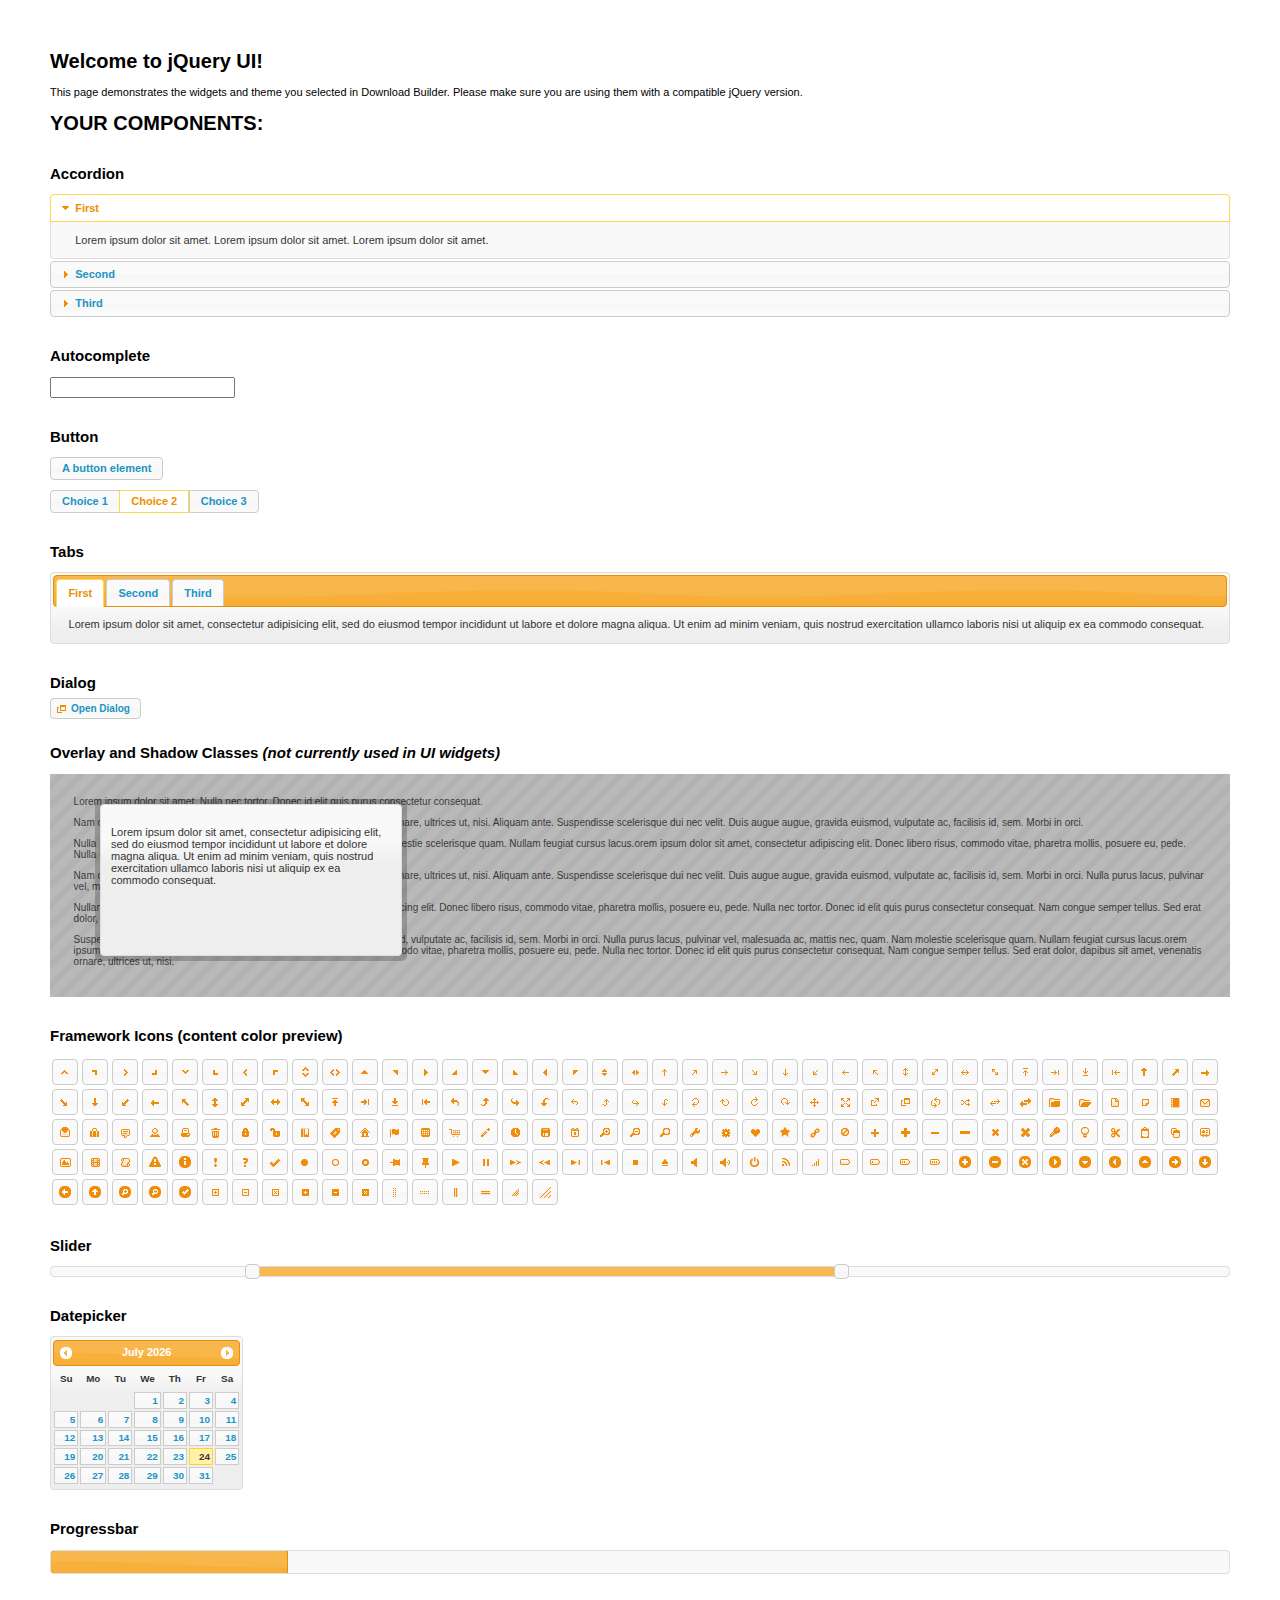
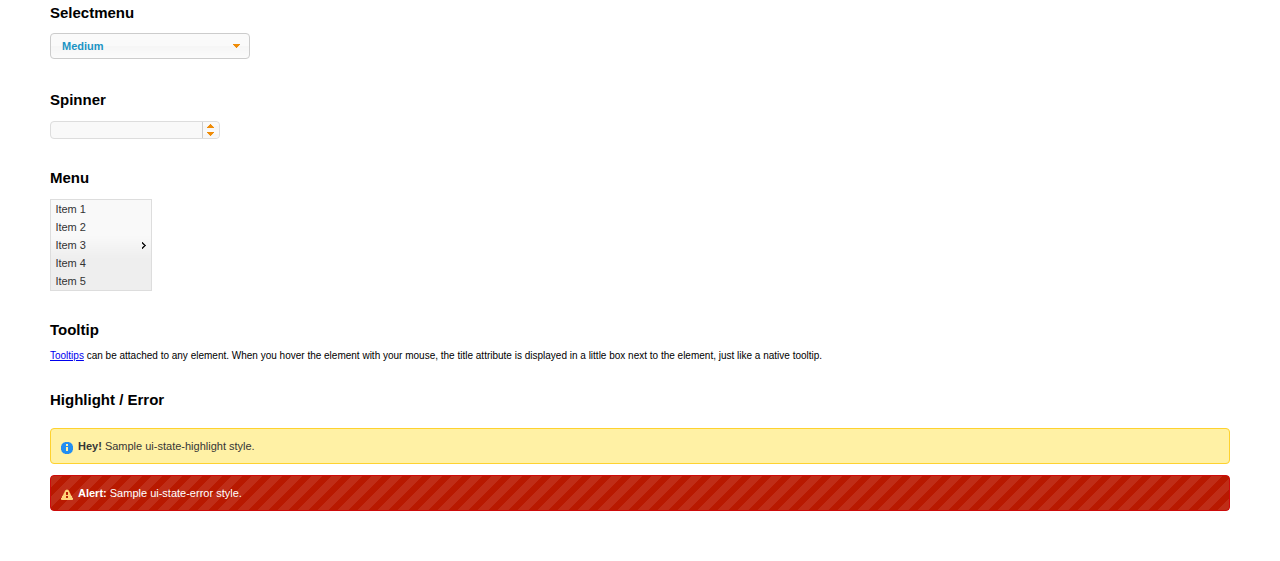
<file: django/website/static/website/jquery-ui/index.html>
<!doctype html>
<html lang="us">
<head>
	<meta charset="utf-8">
	<title>jQuery UI Example Page</title>
	<link href="jquery-ui.css" rel="stylesheet">
	<style>
	body{
		font: 62.5% "Trebuchet MS", sans-serif;
		margin: 50px;
	}
	.demoHeaders {
		margin-top: 2em;
	}
	#dialog-link {
		padding: .4em 1em .4em 20px;
		text-decoration: none;
		position: relative;
	}
	#dialog-link span.ui-icon {
		margin: 0 5px 0 0;
		position: absolute;
		left: .2em;
		top: 50%;
		margin-top: -8px;
	}
	#icons {
		margin: 0;
		padding: 0;
	}
	#icons li {
		margin: 2px;
		position: relative;
		padding: 4px 0;
		cursor: pointer;
		float: left;
		list-style: none;
	}
	#icons span.ui-icon {
		float: left;
		margin: 0 4px;
	}
	.fakewindowcontain .ui-widget-overlay {
		position: absolute;
	}
	select {
		width: 200px;
	}
	</style>
</head>
<body>

<h1>Welcome to jQuery UI!</h1>

<div class="ui-widget">
	<p>This page demonstrates the widgets and theme you selected in Download Builder. Please make sure you are using them with a compatible jQuery version.</p>
</div>

<h1>YOUR COMPONENTS:</h1>


<!-- Accordion -->
<h2 class="demoHeaders">Accordion</h2>
<div id="accordion">
	<h3>First</h3>
	<div>Lorem ipsum dolor sit amet. Lorem ipsum dolor sit amet. Lorem ipsum dolor sit amet.</div>
	<h3>Second</h3>
	<div>Phasellus mattis tincidunt nibh.</div>
	<h3>Third</h3>
	<div>Nam dui erat, auctor a, dignissim quis.</div>
</div>



<!-- Autocomplete -->
<h2 class="demoHeaders">Autocomplete</h2>
<div>
	<input id="autocomplete" title="type &quot;a&quot;">
</div>



<!-- Button -->
<h2 class="demoHeaders">Button</h2>
<button id="button">A button element</button>
<form style="margin-top: 1em;">
	<div id="radioset">
		<input type="radio" id="radio1" name="radio"><label for="radio1">Choice 1</label>
		<input type="radio" id="radio2" name="radio" checked="checked"><label for="radio2">Choice 2</label>
		<input type="radio" id="radio3" name="radio"><label for="radio3">Choice 3</label>
	</div>
</form>



<!-- Tabs -->
<h2 class="demoHeaders">Tabs</h2>
<div id="tabs">
	<ul>
		<li><a href="#tabs-1">First</a></li>
		<li><a href="#tabs-2">Second</a></li>
		<li><a href="#tabs-3">Third</a></li>
	</ul>
	<div id="tabs-1">Lorem ipsum dolor sit amet, consectetur adipisicing elit, sed do eiusmod tempor incididunt ut labore et dolore magna aliqua. Ut enim ad minim veniam, quis nostrud exercitation ullamco laboris nisi ut aliquip ex ea commodo consequat.</div>
	<div id="tabs-2">Phasellus mattis tincidunt nibh. Cras orci urna, blandit id, pretium vel, aliquet ornare, felis. Maecenas scelerisque sem non nisl. Fusce sed lorem in enim dictum bibendum.</div>
	<div id="tabs-3">Nam dui erat, auctor a, dignissim quis, sollicitudin eu, felis. Pellentesque nisi urna, interdum eget, sagittis et, consequat vestibulum, lacus. Mauris porttitor ullamcorper augue.</div>
</div>



<!-- Dialog NOTE: Dialog is not generated by UI in this demo so it can be visually styled in themeroller-->
<h2 class="demoHeaders">Dialog</h2>
<p><a href="#" id="dialog-link" class="ui-state-default ui-corner-all"><span class="ui-icon ui-icon-newwin"></span>Open Dialog</a></p>

<h2 class="demoHeaders">Overlay and Shadow Classes <em>(not currently used in UI widgets)</em></h2>
<div style="position: relative; width: 96%; height: 200px; padding:1% 2%; overflow:hidden;" class="fakewindowcontain">
	<p>Lorem ipsum dolor sit amet,  Nulla nec tortor. Donec id elit quis purus consectetur consequat. </p><p>Nam congue semper tellus. Sed erat dolor, dapibus sit amet, venenatis ornare, ultrices ut, nisi. Aliquam ante. Suspendisse scelerisque dui nec velit. Duis augue augue, gravida euismod, vulputate ac, facilisis id, sem. Morbi in orci. </p><p>Nulla purus lacus, pulvinar vel, malesuada ac, mattis nec, quam. Nam molestie scelerisque quam. Nullam feugiat cursus lacus.orem ipsum dolor sit amet, consectetur adipiscing elit. Donec libero risus, commodo vitae, pharetra mollis, posuere eu, pede. Nulla nec tortor. Donec id elit quis purus consectetur consequat. </p><p>Nam congue semper tellus. Sed erat dolor, dapibus sit amet, venenatis ornare, ultrices ut, nisi. Aliquam ante. Suspendisse scelerisque dui nec velit. Duis augue augue, gravida euismod, vulputate ac, facilisis id, sem. Morbi in orci. Nulla purus lacus, pulvinar vel, malesuada ac, mattis nec, quam. Nam molestie scelerisque quam. </p><p>Nullam feugiat cursus lacus.orem ipsum dolor sit amet, consectetur adipiscing elit. Donec libero risus, commodo vitae, pharetra mollis, posuere eu, pede. Nulla nec tortor. Donec id elit quis purus consectetur consequat. Nam congue semper tellus. Sed erat dolor, dapibus sit amet, venenatis ornare, ultrices ut, nisi. Aliquam ante. </p><p>Suspendisse scelerisque dui nec velit. Duis augue augue, gravida euismod, vulputate ac, facilisis id, sem. Morbi in orci. Nulla purus lacus, pulvinar vel, malesuada ac, mattis nec, quam. Nam molestie scelerisque quam. Nullam feugiat cursus lacus.orem ipsum dolor sit amet, consectetur adipiscing elit. Donec libero risus, commodo vitae, pharetra mollis, posuere eu, pede. Nulla nec tortor. Donec id elit quis purus consectetur consequat. Nam congue semper tellus. Sed erat dolor, dapibus sit amet, venenatis ornare, ultrices ut, nisi. </p>

	<!-- ui-dialog -->
	<div class="ui-overlay"><div class="ui-widget-overlay"></div><div class="ui-widget-shadow ui-corner-all" style="width: 302px; height: 152px; position: absolute; left: 50px; top: 30px;"></div></div>
	<div style="position: absolute; width: 280px; height: 130px;left: 50px; top: 30px; padding: 10px;" class="ui-widget ui-widget-content ui-corner-all">
		<div class="ui-dialog-content ui-widget-content" style="background: none; border: 0;">
			<p>Lorem ipsum dolor sit amet, consectetur adipisicing elit, sed do eiusmod tempor incididunt ut labore et dolore magna aliqua. Ut enim ad minim veniam, quis nostrud exercitation ullamco laboris nisi ut aliquip ex ea commodo consequat.</p>
		</div>
	</div>

</div>

<!-- ui-dialog -->
<div id="dialog" title="Dialog Title">
	<p>Lorem ipsum dolor sit amet, consectetur adipisicing elit, sed do eiusmod tempor incididunt ut labore et dolore magna aliqua. Ut enim ad minim veniam, quis nostrud exercitation ullamco laboris nisi ut aliquip ex ea commodo consequat.</p>
</div>



<h2 class="demoHeaders">Framework Icons (content color preview)</h2>
<ul id="icons" class="ui-widget ui-helper-clearfix">
	<li class="ui-state-default ui-corner-all" title=".ui-icon-carat-1-n"><span class="ui-icon ui-icon-carat-1-n"></span></li>
	<li class="ui-state-default ui-corner-all" title=".ui-icon-carat-1-ne"><span class="ui-icon ui-icon-carat-1-ne"></span></li>
	<li class="ui-state-default ui-corner-all" title=".ui-icon-carat-1-e"><span class="ui-icon ui-icon-carat-1-e"></span></li>
	<li class="ui-state-default ui-corner-all" title=".ui-icon-carat-1-se"><span class="ui-icon ui-icon-carat-1-se"></span></li>
	<li class="ui-state-default ui-corner-all" title=".ui-icon-carat-1-s"><span class="ui-icon ui-icon-carat-1-s"></span></li>
	<li class="ui-state-default ui-corner-all" title=".ui-icon-carat-1-sw"><span class="ui-icon ui-icon-carat-1-sw"></span></li>
	<li class="ui-state-default ui-corner-all" title=".ui-icon-carat-1-w"><span class="ui-icon ui-icon-carat-1-w"></span></li>
	<li class="ui-state-default ui-corner-all" title=".ui-icon-carat-1-nw"><span class="ui-icon ui-icon-carat-1-nw"></span></li>
	<li class="ui-state-default ui-corner-all" title=".ui-icon-carat-2-n-s"><span class="ui-icon ui-icon-carat-2-n-s"></span></li>
	<li class="ui-state-default ui-corner-all" title=".ui-icon-carat-2-e-w"><span class="ui-icon ui-icon-carat-2-e-w"></span></li>
	<li class="ui-state-default ui-corner-all" title=".ui-icon-triangle-1-n"><span class="ui-icon ui-icon-triangle-1-n"></span></li>
	<li class="ui-state-default ui-corner-all" title=".ui-icon-triangle-1-ne"><span class="ui-icon ui-icon-triangle-1-ne"></span></li>
	<li class="ui-state-default ui-corner-all" title=".ui-icon-triangle-1-e"><span class="ui-icon ui-icon-triangle-1-e"></span></li>
	<li class="ui-state-default ui-corner-all" title=".ui-icon-triangle-1-se"><span class="ui-icon ui-icon-triangle-1-se"></span></li>
	<li class="ui-state-default ui-corner-all" title=".ui-icon-triangle-1-s"><span class="ui-icon ui-icon-triangle-1-s"></span></li>
	<li class="ui-state-default ui-corner-all" title=".ui-icon-triangle-1-sw"><span class="ui-icon ui-icon-triangle-1-sw"></span></li>
	<li class="ui-state-default ui-corner-all" title=".ui-icon-triangle-1-w"><span class="ui-icon ui-icon-triangle-1-w"></span></li>
	<li class="ui-state-default ui-corner-all" title=".ui-icon-triangle-1-nw"><span class="ui-icon ui-icon-triangle-1-nw"></span></li>
	<li class="ui-state-default ui-corner-all" title=".ui-icon-triangle-2-n-s"><span class="ui-icon ui-icon-triangle-2-n-s"></span></li>
	<li class="ui-state-default ui-corner-all" title=".ui-icon-triangle-2-e-w"><span class="ui-icon ui-icon-triangle-2-e-w"></span></li>
	<li class="ui-state-default ui-corner-all" title=".ui-icon-arrow-1-n"><span class="ui-icon ui-icon-arrow-1-n"></span></li>
	<li class="ui-state-default ui-corner-all" title=".ui-icon-arrow-1-ne"><span class="ui-icon ui-icon-arrow-1-ne"></span></li>
	<li class="ui-state-default ui-corner-all" title=".ui-icon-arrow-1-e"><span class="ui-icon ui-icon-arrow-1-e"></span></li>
	<li class="ui-state-default ui-corner-all" title=".ui-icon-arrow-1-se"><span class="ui-icon ui-icon-arrow-1-se"></span></li>
	<li class="ui-state-default ui-corner-all" title=".ui-icon-arrow-1-s"><span class="ui-icon ui-icon-arrow-1-s"></span></li>
	<li class="ui-state-default ui-corner-all" title=".ui-icon-arrow-1-sw"><span class="ui-icon ui-icon-arrow-1-sw"></span></li>
	<li class="ui-state-default ui-corner-all" title=".ui-icon-arrow-1-w"><span class="ui-icon ui-icon-arrow-1-w"></span></li>
	<li class="ui-state-default ui-corner-all" title=".ui-icon-arrow-1-nw"><span class="ui-icon ui-icon-arrow-1-nw"></span></li>
	<li class="ui-state-default ui-corner-all" title=".ui-icon-arrow-2-n-s"><span class="ui-icon ui-icon-arrow-2-n-s"></span></li>
	<li class="ui-state-default ui-corner-all" title=".ui-icon-arrow-2-ne-sw"><span class="ui-icon ui-icon-arrow-2-ne-sw"></span></li>
	<li class="ui-state-default ui-corner-all" title=".ui-icon-arrow-2-e-w"><span class="ui-icon ui-icon-arrow-2-e-w"></span></li>
	<li class="ui-state-default ui-corner-all" title=".ui-icon-arrow-2-se-nw"><span class="ui-icon ui-icon-arrow-2-se-nw"></span></li>
	<li class="ui-state-default ui-corner-all" title=".ui-icon-arrowstop-1-n"><span class="ui-icon ui-icon-arrowstop-1-n"></span></li>
	<li class="ui-state-default ui-corner-all" title=".ui-icon-arrowstop-1-e"><span class="ui-icon ui-icon-arrowstop-1-e"></span></li>
	<li class="ui-state-default ui-corner-all" title=".ui-icon-arrowstop-1-s"><span class="ui-icon ui-icon-arrowstop-1-s"></span></li>
	<li class="ui-state-default ui-corner-all" title=".ui-icon-arrowstop-1-w"><span class="ui-icon ui-icon-arrowstop-1-w"></span></li>
	<li class="ui-state-default ui-corner-all" title=".ui-icon-arrowthick-1-n"><span class="ui-icon ui-icon-arrowthick-1-n"></span></li>
	<li class="ui-state-default ui-corner-all" title=".ui-icon-arrowthick-1-ne"><span class="ui-icon ui-icon-arrowthick-1-ne"></span></li>
	<li class="ui-state-default ui-corner-all" title=".ui-icon-arrowthick-1-e"><span class="ui-icon ui-icon-arrowthick-1-e"></span></li>
	<li class="ui-state-default ui-corner-all" title=".ui-icon-arrowthick-1-se"><span class="ui-icon ui-icon-arrowthick-1-se"></span></li>
	<li class="ui-state-default ui-corner-all" title=".ui-icon-arrowthick-1-s"><span class="ui-icon ui-icon-arrowthick-1-s"></span></li>
	<li class="ui-state-default ui-corner-all" title=".ui-icon-arrowthick-1-sw"><span class="ui-icon ui-icon-arrowthick-1-sw"></span></li>
	<li class="ui-state-default ui-corner-all" title=".ui-icon-arrowthick-1-w"><span class="ui-icon ui-icon-arrowthick-1-w"></span></li>
	<li class="ui-state-default ui-corner-all" title=".ui-icon-arrowthick-1-nw"><span class="ui-icon ui-icon-arrowthick-1-nw"></span></li>
	<li class="ui-state-default ui-corner-all" title=".ui-icon-arrowthick-2-n-s"><span class="ui-icon ui-icon-arrowthick-2-n-s"></span></li>
	<li class="ui-state-default ui-corner-all" title=".ui-icon-arrowthick-2-ne-sw"><span class="ui-icon ui-icon-arrowthick-2-ne-sw"></span></li>
	<li class="ui-state-default ui-corner-all" title=".ui-icon-arrowthick-2-e-w"><span class="ui-icon ui-icon-arrowthick-2-e-w"></span></li>
	<li class="ui-state-default ui-corner-all" title=".ui-icon-arrowthick-2-se-nw"><span class="ui-icon ui-icon-arrowthick-2-se-nw"></span></li>
	<li class="ui-state-default ui-corner-all" title=".ui-icon-arrowthickstop-1-n"><span class="ui-icon ui-icon-arrowthickstop-1-n"></span></li>
	<li class="ui-state-default ui-corner-all" title=".ui-icon-arrowthickstop-1-e"><span class="ui-icon ui-icon-arrowthickstop-1-e"></span></li>
	<li class="ui-state-default ui-corner-all" title=".ui-icon-arrowthickstop-1-s"><span class="ui-icon ui-icon-arrowthickstop-1-s"></span></li>
	<li class="ui-state-default ui-corner-all" title=".ui-icon-arrowthickstop-1-w"><span class="ui-icon ui-icon-arrowthickstop-1-w"></span></li>
	<li class="ui-state-default ui-corner-all" title=".ui-icon-arrowreturnthick-1-w"><span class="ui-icon ui-icon-arrowreturnthick-1-w"></span></li>
	<li class="ui-state-default ui-corner-all" title=".ui-icon-arrowreturnthick-1-n"><span class="ui-icon ui-icon-arrowreturnthick-1-n"></span></li>
	<li class="ui-state-default ui-corner-all" title=".ui-icon-arrowreturnthick-1-e"><span class="ui-icon ui-icon-arrowreturnthick-1-e"></span></li>
	<li class="ui-state-default ui-corner-all" title=".ui-icon-arrowreturnthick-1-s"><span class="ui-icon ui-icon-arrowreturnthick-1-s"></span></li>
	<li class="ui-state-default ui-corner-all" title=".ui-icon-arrowreturn-1-w"><span class="ui-icon ui-icon-arrowreturn-1-w"></span></li>
	<li class="ui-state-default ui-corner-all" title=".ui-icon-arrowreturn-1-n"><span class="ui-icon ui-icon-arrowreturn-1-n"></span></li>
	<li class="ui-state-default ui-corner-all" title=".ui-icon-arrowreturn-1-e"><span class="ui-icon ui-icon-arrowreturn-1-e"></span></li>
	<li class="ui-state-default ui-corner-all" title=".ui-icon-arrowreturn-1-s"><span class="ui-icon ui-icon-arrowreturn-1-s"></span></li>
	<li class="ui-state-default ui-corner-all" title=".ui-icon-arrowrefresh-1-w"><span class="ui-icon ui-icon-arrowrefresh-1-w"></span></li>
	<li class="ui-state-default ui-corner-all" title=".ui-icon-arrowrefresh-1-n"><span class="ui-icon ui-icon-arrowrefresh-1-n"></span></li>
	<li class="ui-state-default ui-corner-all" title=".ui-icon-arrowrefresh-1-e"><span class="ui-icon ui-icon-arrowrefresh-1-e"></span></li>
	<li class="ui-state-default ui-corner-all" title=".ui-icon-arrowrefresh-1-s"><span class="ui-icon ui-icon-arrowrefresh-1-s"></span></li>
	<li class="ui-state-default ui-corner-all" title=".ui-icon-arrow-4"><span class="ui-icon ui-icon-arrow-4"></span></li>
	<li class="ui-state-default ui-corner-all" title=".ui-icon-arrow-4-diag"><span class="ui-icon ui-icon-arrow-4-diag"></span></li>
	<li class="ui-state-default ui-corner-all" title=".ui-icon-extlink"><span class="ui-icon ui-icon-extlink"></span></li>
	<li class="ui-state-default ui-corner-all" title=".ui-icon-newwin"><span class="ui-icon ui-icon-newwin"></span></li>
	<li class="ui-state-default ui-corner-all" title=".ui-icon-refresh"><span class="ui-icon ui-icon-refresh"></span></li>
	<li class="ui-state-default ui-corner-all" title=".ui-icon-shuffle"><span class="ui-icon ui-icon-shuffle"></span></li>
	<li class="ui-state-default ui-corner-all" title=".ui-icon-transfer-e-w"><span class="ui-icon ui-icon-transfer-e-w"></span></li>
	<li class="ui-state-default ui-corner-all" title=".ui-icon-transferthick-e-w"><span class="ui-icon ui-icon-transferthick-e-w"></span></li>
	<li class="ui-state-default ui-corner-all" title=".ui-icon-folder-collapsed"><span class="ui-icon ui-icon-folder-collapsed"></span></li>
	<li class="ui-state-default ui-corner-all" title=".ui-icon-folder-open"><span class="ui-icon ui-icon-folder-open"></span></li>
	<li class="ui-state-default ui-corner-all" title=".ui-icon-document"><span class="ui-icon ui-icon-document"></span></li>
	<li class="ui-state-default ui-corner-all" title=".ui-icon-document-b"><span class="ui-icon ui-icon-document-b"></span></li>
	<li class="ui-state-default ui-corner-all" title=".ui-icon-note"><span class="ui-icon ui-icon-note"></span></li>
	<li class="ui-state-default ui-corner-all" title=".ui-icon-mail-closed"><span class="ui-icon ui-icon-mail-closed"></span></li>
	<li class="ui-state-default ui-corner-all" title=".ui-icon-mail-open"><span class="ui-icon ui-icon-mail-open"></span></li>
	<li class="ui-state-default ui-corner-all" title=".ui-icon-suitcase"><span class="ui-icon ui-icon-suitcase"></span></li>
	<li class="ui-state-default ui-corner-all" title=".ui-icon-comment"><span class="ui-icon ui-icon-comment"></span></li>
	<li class="ui-state-default ui-corner-all" title=".ui-icon-person"><span class="ui-icon ui-icon-person"></span></li>
	<li class="ui-state-default ui-corner-all" title=".ui-icon-print"><span class="ui-icon ui-icon-print"></span></li>
	<li class="ui-state-default ui-corner-all" title=".ui-icon-trash"><span class="ui-icon ui-icon-trash"></span></li>
	<li class="ui-state-default ui-corner-all" title=".ui-icon-locked"><span class="ui-icon ui-icon-locked"></span></li>
	<li class="ui-state-default ui-corner-all" title=".ui-icon-unlocked"><span class="ui-icon ui-icon-unlocked"></span></li>
	<li class="ui-state-default ui-corner-all" title=".ui-icon-bookmark"><span class="ui-icon ui-icon-bookmark"></span></li>
	<li class="ui-state-default ui-corner-all" title=".ui-icon-tag"><span class="ui-icon ui-icon-tag"></span></li>
	<li class="ui-state-default ui-corner-all" title=".ui-icon-home"><span class="ui-icon ui-icon-home"></span></li>
	<li class="ui-state-default ui-corner-all" title=".ui-icon-flag"><span class="ui-icon ui-icon-flag"></span></li>
	<li class="ui-state-default ui-corner-all" title=".ui-icon-calculator"><span class="ui-icon ui-icon-calculator"></span></li>
	<li class="ui-state-default ui-corner-all" title=".ui-icon-cart"><span class="ui-icon ui-icon-cart"></span></li>
	<li class="ui-state-default ui-corner-all" title=".ui-icon-pencil"><span class="ui-icon ui-icon-pencil"></span></li>
	<li class="ui-state-default ui-corner-all" title=".ui-icon-clock"><span class="ui-icon ui-icon-clock"></span></li>
	<li class="ui-state-default ui-corner-all" title=".ui-icon-disk"><span class="ui-icon ui-icon-disk"></span></li>
	<li class="ui-state-default ui-corner-all" title=".ui-icon-calendar"><span class="ui-icon ui-icon-calendar"></span></li>
	<li class="ui-state-default ui-corner-all" title=".ui-icon-zoomin"><span class="ui-icon ui-icon-zoomin"></span></li>
	<li class="ui-state-default ui-corner-all" title=".ui-icon-zoomout"><span class="ui-icon ui-icon-zoomout"></span></li>
	<li class="ui-state-default ui-corner-all" title=".ui-icon-search"><span class="ui-icon ui-icon-search"></span></li>
	<li class="ui-state-default ui-corner-all" title=".ui-icon-wrench"><span class="ui-icon ui-icon-wrench"></span></li>
	<li class="ui-state-default ui-corner-all" title=".ui-icon-gear"><span class="ui-icon ui-icon-gear"></span></li>
	<li class="ui-state-default ui-corner-all" title=".ui-icon-heart"><span class="ui-icon ui-icon-heart"></span></li>
	<li class="ui-state-default ui-corner-all" title=".ui-icon-star"><span class="ui-icon ui-icon-star"></span></li>
	<li class="ui-state-default ui-corner-all" title=".ui-icon-link"><span class="ui-icon ui-icon-link"></span></li>
	<li class="ui-state-default ui-corner-all" title=".ui-icon-cancel"><span class="ui-icon ui-icon-cancel"></span></li>
	<li class="ui-state-default ui-corner-all" title=".ui-icon-plus"><span class="ui-icon ui-icon-plus"></span></li>
	<li class="ui-state-default ui-corner-all" title=".ui-icon-plusthick"><span class="ui-icon ui-icon-plusthick"></span></li>
	<li class="ui-state-default ui-corner-all" title=".ui-icon-minus"><span class="ui-icon ui-icon-minus"></span></li>
	<li class="ui-state-default ui-corner-all" title=".ui-icon-minusthick"><span class="ui-icon ui-icon-minusthick"></span></li>
	<li class="ui-state-default ui-corner-all" title=".ui-icon-close"><span class="ui-icon ui-icon-close"></span></li>
	<li class="ui-state-default ui-corner-all" title=".ui-icon-closethick"><span class="ui-icon ui-icon-closethick"></span></li>
	<li class="ui-state-default ui-corner-all" title=".ui-icon-key"><span class="ui-icon ui-icon-key"></span></li>
	<li class="ui-state-default ui-corner-all" title=".ui-icon-lightbulb"><span class="ui-icon ui-icon-lightbulb"></span></li>
	<li class="ui-state-default ui-corner-all" title=".ui-icon-scissors"><span class="ui-icon ui-icon-scissors"></span></li>
	<li class="ui-state-default ui-corner-all" title=".ui-icon-clipboard"><span class="ui-icon ui-icon-clipboard"></span></li>
	<li class="ui-state-default ui-corner-all" title=".ui-icon-copy"><span class="ui-icon ui-icon-copy"></span></li>
	<li class="ui-state-default ui-corner-all" title=".ui-icon-contact"><span class="ui-icon ui-icon-contact"></span></li>
	<li class="ui-state-default ui-corner-all" title=".ui-icon-image"><span class="ui-icon ui-icon-image"></span></li>
	<li class="ui-state-default ui-corner-all" title=".ui-icon-video"><span class="ui-icon ui-icon-video"></span></li>
	<li class="ui-state-default ui-corner-all" title=".ui-icon-script"><span class="ui-icon ui-icon-script"></span></li>
	<li class="ui-state-default ui-corner-all" title=".ui-icon-alert"><span class="ui-icon ui-icon-alert"></span></li>
	<li class="ui-state-default ui-corner-all" title=".ui-icon-info"><span class="ui-icon ui-icon-info"></span></li>
	<li class="ui-state-default ui-corner-all" title=".ui-icon-notice"><span class="ui-icon ui-icon-notice"></span></li>
	<li class="ui-state-default ui-corner-all" title=".ui-icon-help"><span class="ui-icon ui-icon-help"></span></li>
	<li class="ui-state-default ui-corner-all" title=".ui-icon-check"><span class="ui-icon ui-icon-check"></span></li>
	<li class="ui-state-default ui-corner-all" title=".ui-icon-bullet"><span class="ui-icon ui-icon-bullet"></span></li>
	<li class="ui-state-default ui-corner-all" title=".ui-icon-radio-off"><span class="ui-icon ui-icon-radio-off"></span></li>
	<li class="ui-state-default ui-corner-all" title=".ui-icon-radio-on"><span class="ui-icon ui-icon-radio-on"></span></li>
	<li class="ui-state-default ui-corner-all" title=".ui-icon-pin-w"><span class="ui-icon ui-icon-pin-w"></span></li>
	<li class="ui-state-default ui-corner-all" title=".ui-icon-pin-s"><span class="ui-icon ui-icon-pin-s"></span></li>
	<li class="ui-state-default ui-corner-all" title=".ui-icon-play"><span class="ui-icon ui-icon-play"></span></li>
	<li class="ui-state-default ui-corner-all" title=".ui-icon-pause"><span class="ui-icon ui-icon-pause"></span></li>
	<li class="ui-state-default ui-corner-all" title=".ui-icon-seek-next"><span class="ui-icon ui-icon-seek-next"></span></li>
	<li class="ui-state-default ui-corner-all" title=".ui-icon-seek-prev"><span class="ui-icon ui-icon-seek-prev"></span></li>
	<li class="ui-state-default ui-corner-all" title=".ui-icon-seek-end"><span class="ui-icon ui-icon-seek-end"></span></li>
	<li class="ui-state-default ui-corner-all" title=".ui-icon-seek-first"><span class="ui-icon ui-icon-seek-first"></span></li>
	<li class="ui-state-default ui-corner-all" title=".ui-icon-stop"><span class="ui-icon ui-icon-stop"></span></li>
	<li class="ui-state-default ui-corner-all" title=".ui-icon-eject"><span class="ui-icon ui-icon-eject"></span></li>
	<li class="ui-state-default ui-corner-all" title=".ui-icon-volume-off"><span class="ui-icon ui-icon-volume-off"></span></li>
	<li class="ui-state-default ui-corner-all" title=".ui-icon-volume-on"><span class="ui-icon ui-icon-volume-on"></span></li>
	<li class="ui-state-default ui-corner-all" title=".ui-icon-power"><span class="ui-icon ui-icon-power"></span></li>
	<li class="ui-state-default ui-corner-all" title=".ui-icon-signal-diag"><span class="ui-icon ui-icon-signal-diag"></span></li>
	<li class="ui-state-default ui-corner-all" title=".ui-icon-signal"><span class="ui-icon ui-icon-signal"></span></li>
	<li class="ui-state-default ui-corner-all" title=".ui-icon-battery-0"><span class="ui-icon ui-icon-battery-0"></span></li>
	<li class="ui-state-default ui-corner-all" title=".ui-icon-battery-1"><span class="ui-icon ui-icon-battery-1"></span></li>
	<li class="ui-state-default ui-corner-all" title=".ui-icon-battery-2"><span class="ui-icon ui-icon-battery-2"></span></li>
	<li class="ui-state-default ui-corner-all" title=".ui-icon-battery-3"><span class="ui-icon ui-icon-battery-3"></span></li>
	<li class="ui-state-default ui-corner-all" title=".ui-icon-circle-plus"><span class="ui-icon ui-icon-circle-plus"></span></li>
	<li class="ui-state-default ui-corner-all" title=".ui-icon-circle-minus"><span class="ui-icon ui-icon-circle-minus"></span></li>
	<li class="ui-state-default ui-corner-all" title=".ui-icon-circle-close"><span class="ui-icon ui-icon-circle-close"></span></li>
	<li class="ui-state-default ui-corner-all" title=".ui-icon-circle-triangle-e"><span class="ui-icon ui-icon-circle-triangle-e"></span></li>
	<li class="ui-state-default ui-corner-all" title=".ui-icon-circle-triangle-s"><span class="ui-icon ui-icon-circle-triangle-s"></span></li>
	<li class="ui-state-default ui-corner-all" title=".ui-icon-circle-triangle-w"><span class="ui-icon ui-icon-circle-triangle-w"></span></li>
	<li class="ui-state-default ui-corner-all" title=".ui-icon-circle-triangle-n"><span class="ui-icon ui-icon-circle-triangle-n"></span></li>
	<li class="ui-state-default ui-corner-all" title=".ui-icon-circle-arrow-e"><span class="ui-icon ui-icon-circle-arrow-e"></span></li>
	<li class="ui-state-default ui-corner-all" title=".ui-icon-circle-arrow-s"><span class="ui-icon ui-icon-circle-arrow-s"></span></li>
	<li class="ui-state-default ui-corner-all" title=".ui-icon-circle-arrow-w"><span class="ui-icon ui-icon-circle-arrow-w"></span></li>
	<li class="ui-state-default ui-corner-all" title=".ui-icon-circle-arrow-n"><span class="ui-icon ui-icon-circle-arrow-n"></span></li>
	<li class="ui-state-default ui-corner-all" title=".ui-icon-circle-zoomin"><span class="ui-icon ui-icon-circle-zoomin"></span></li>
	<li class="ui-state-default ui-corner-all" title=".ui-icon-circle-zoomout"><span class="ui-icon ui-icon-circle-zoomout"></span></li>
	<li class="ui-state-default ui-corner-all" title=".ui-icon-circle-check"><span class="ui-icon ui-icon-circle-check"></span></li>
	<li class="ui-state-default ui-corner-all" title=".ui-icon-circlesmall-plus"><span class="ui-icon ui-icon-circlesmall-plus"></span></li>
	<li class="ui-state-default ui-corner-all" title=".ui-icon-circlesmall-minus"><span class="ui-icon ui-icon-circlesmall-minus"></span></li>
	<li class="ui-state-default ui-corner-all" title=".ui-icon-circlesmall-close"><span class="ui-icon ui-icon-circlesmall-close"></span></li>
	<li class="ui-state-default ui-corner-all" title=".ui-icon-squaresmall-plus"><span class="ui-icon ui-icon-squaresmall-plus"></span></li>
	<li class="ui-state-default ui-corner-all" title=".ui-icon-squaresmall-minus"><span class="ui-icon ui-icon-squaresmall-minus"></span></li>
	<li class="ui-state-default ui-corner-all" title=".ui-icon-squaresmall-close"><span class="ui-icon ui-icon-squaresmall-close"></span></li>
	<li class="ui-state-default ui-corner-all" title=".ui-icon-grip-dotted-vertical"><span class="ui-icon ui-icon-grip-dotted-vertical"></span></li>
	<li class="ui-state-default ui-corner-all" title=".ui-icon-grip-dotted-horizontal"><span class="ui-icon ui-icon-grip-dotted-horizontal"></span></li>
	<li class="ui-state-default ui-corner-all" title=".ui-icon-grip-solid-vertical"><span class="ui-icon ui-icon-grip-solid-vertical"></span></li>
	<li class="ui-state-default ui-corner-all" title=".ui-icon-grip-solid-horizontal"><span class="ui-icon ui-icon-grip-solid-horizontal"></span></li>
	<li class="ui-state-default ui-corner-all" title=".ui-icon-gripsmall-diagonal-se"><span class="ui-icon ui-icon-gripsmall-diagonal-se"></span></li>
	<li class="ui-state-default ui-corner-all" title=".ui-icon-grip-diagonal-se"><span class="ui-icon ui-icon-grip-diagonal-se"></span></li>
</ul>


<!-- Slider -->
<h2 class="demoHeaders">Slider</h2>
<div id="slider"></div>



<!-- Datepicker -->
<h2 class="demoHeaders">Datepicker</h2>
<div id="datepicker"></div>



<!-- Progressbar -->
<h2 class="demoHeaders">Progressbar</h2>
<div id="progressbar"></div>



<!-- Progressbar -->
<h2 class="demoHeaders">Selectmenu</h2>
<select id="selectmenu">
	<option>Slower</option>
	<option>Slow</option>
	<option selected="selected">Medium</option>
	<option>Fast</option>
	<option>Faster</option>
</select>



<!-- Spinner -->
<h2 class="demoHeaders">Spinner</h2>
<input id="spinner">



<!-- Menu -->
<h2 class="demoHeaders">Menu</h2>
<ul style="width:100px;" id="menu">
	<li>Item 1</li>
	<li>Item 2</li>
	<li>Item 3
		<ul>
			<li>Item 3-1</li>
			<li>Item 3-2</li>
			<li>Item 3-3</li>
			<li>Item 3-4</li>
			<li>Item 3-5</li>
		</ul>
	</li>
	<li>Item 4</li>
	<li>Item 5</li>
</ul>



<!-- Tooltip -->
<h2 class="demoHeaders">Tooltip</h2>
<p id="tooltip">
	<a href="#" title="That&apos;s what this widget is">Tooltips</a> can be attached to any element. When you hover
the element with your mouse, the title attribute is displayed in a little box next to the element, just like a native tooltip.
</p>


<!-- Highlight / Error -->
<h2 class="demoHeaders">Highlight / Error</h2>
<div class="ui-widget">
	<div class="ui-state-highlight ui-corner-all" style="margin-top: 20px; padding: 0 .7em;">
		<p><span class="ui-icon ui-icon-info" style="float: left; margin-right: .3em;"></span>
		<strong>Hey!</strong> Sample ui-state-highlight style.</p>
	</div>
</div>
<br>
<div class="ui-widget">
	<div class="ui-state-error ui-corner-all" style="padding: 0 .7em;">
		<p><span class="ui-icon ui-icon-alert" style="float: left; margin-right: .3em;"></span>
		<strong>Alert:</strong> Sample ui-state-error style.</p>
	</div>
</div>

<script src="external/jquery/jquery.js"></script>
<script src="jquery-ui.js"></script>
<script>

$( "#accordion" ).accordion();



var availableTags = [
	"ActionScript",
	"AppleScript",
	"Asp",
	"BASIC",
	"C",
	"C++",
	"Clojure",
	"COBOL",
	"ColdFusion",
	"Erlang",
	"Fortran",
	"Groovy",
	"Haskell",
	"Java",
	"JavaScript",
	"Lisp",
	"Perl",
	"PHP",
	"Python",
	"Ruby",
	"Scala",
	"Scheme"
];
$( "#autocomplete" ).autocomplete({
	source: availableTags
});



$( "#button" ).button();
$( "#radioset" ).buttonset();



$( "#tabs" ).tabs();



$( "#dialog" ).dialog({
	autoOpen: false,
	width: 400,
	buttons: [
		{
			text: "Ok",
			click: function() {
				$( this ).dialog( "close" );
			}
		},
		{
			text: "Cancel",
			click: function() {
				$( this ).dialog( "close" );
			}
		}
	]
});

// Link to open the dialog
$( "#dialog-link" ).click(function( event ) {
	$( "#dialog" ).dialog( "open" );
	event.preventDefault();
});



$( "#datepicker" ).datepicker({
	inline: true
});



$( "#slider" ).slider({
	range: true,
	values: [ 17, 67 ]
});



$( "#progressbar" ).progressbar({
	value: 20
});



$( "#spinner" ).spinner();



$( "#menu" ).menu();



$( "#tooltip" ).tooltip();



$( "#selectmenu" ).selectmenu();


// Hover states on the static widgets
$( "#dialog-link, #icons li" ).hover(
	function() {
		$( this ).addClass( "ui-state-hover" );
	},
	function() {
		$( this ).removeClass( "ui-state-hover" );
	}
);
</script>
</body>
</html>
</file>
